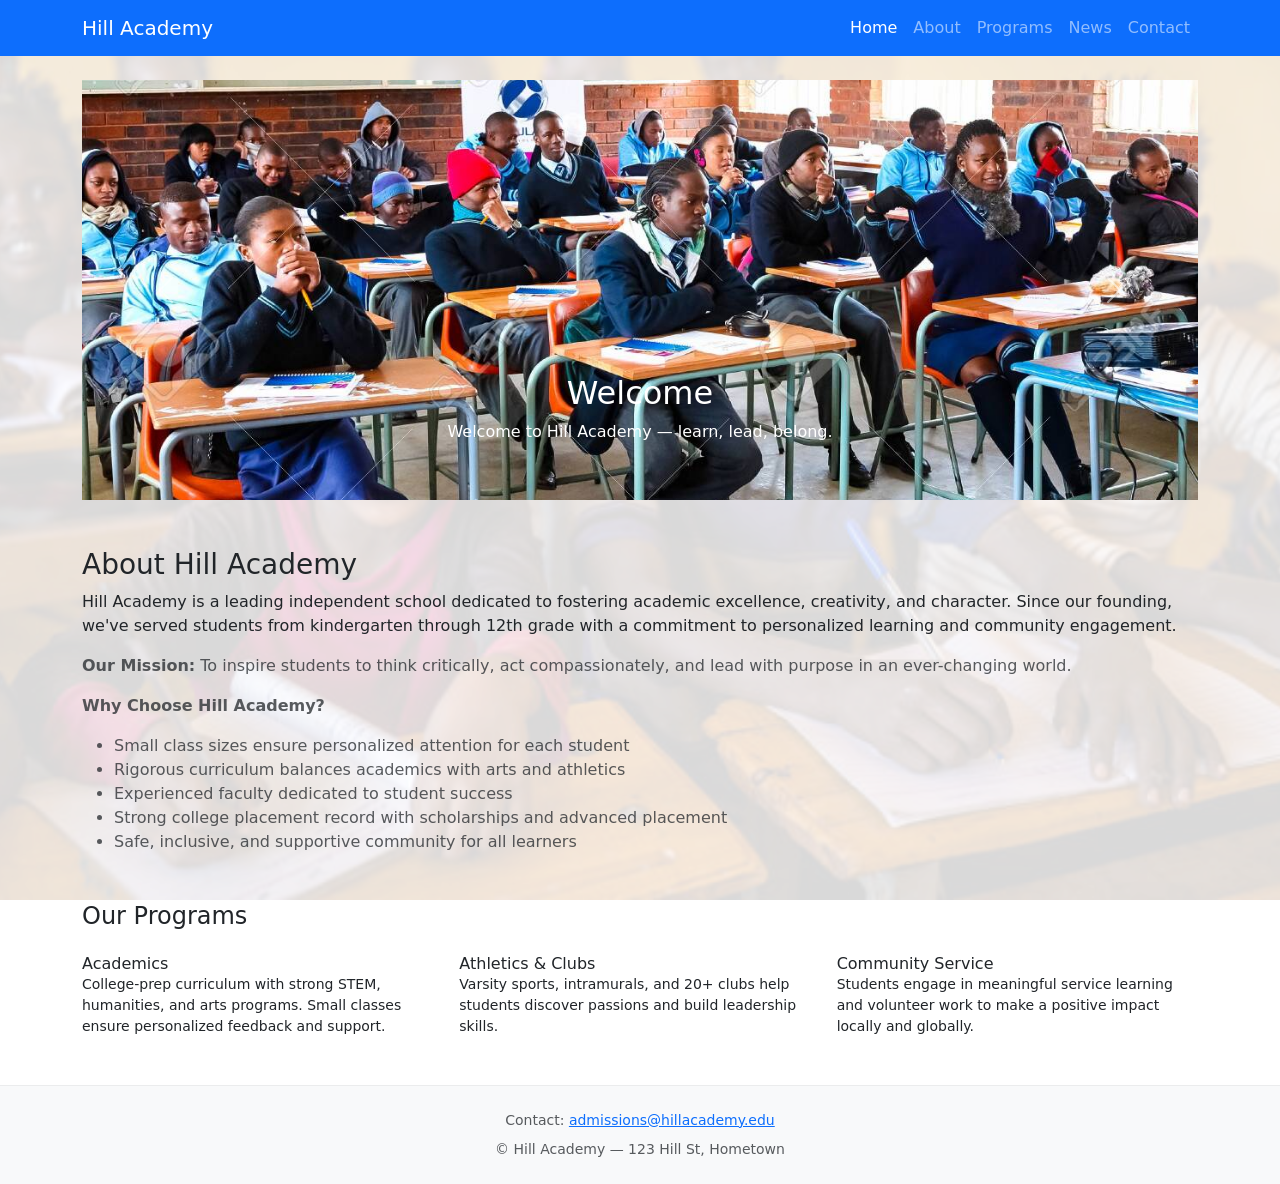
<file: dulton_home/index.html>
<!doctype html>
<!-- Simplified HTML for a beginner: uses Bootstrap but keeps structure minimal -->
<html lang="en">
  <head>
    <meta charset="utf-8"> <!-- text encoding -->
    <meta name="viewport" content="width=device-width, initial-scale=1"> <!-- responsive -->
    <title>Hill Academy</title>
    <!-- Bootstrap CSS (CDN) -->
    <link href="https://cdn.jsdelivr.net/npm/bootstrap@5.3.2/dist/css/bootstrap.min.css" rel="stylesheet">
    <!-- Local styles (keeps custom styles separate) -->
    <link rel="stylesheet" href="index.css">
  </head>
  <body>

    <!-- Simple navbar with brand and links -->
    <nav class="navbar navbar-expand-lg navbar-dark bg-primary">
      <div class="container">
        <a class="navbar-brand" href="#">Hill Academy</a>
        <button class="navbar-toggler" type="button" data-bs-toggle="collapse" data-bs-target="#menu">
          <span class="navbar-toggler-icon"></span>
        </button>

        <div class="collapse navbar-collapse" id="menu">
          <ul class="navbar-nav ms-auto">
            <li class="nav-item"><a class="nav-link active" href="#">Home</a></li>
            <li class="nav-item"><a class="nav-link" href="#about">About</a></li>
            <li class="nav-item"><a class="nav-link" href="programs.html">Programs</a></li>
            <li class="nav-item"><a class="nav-link" href="news.html">News</a></li>
            <li class="nav-item"><a class="nav-link" href="#contact">Contact</a></li>
          </ul>
        </div>
      </div>
    </nav>

    <!-- Hero: Bootstrap carousel with three slides (simple markup) -->
    <div class="container mt-4">
      <div id="hero" class="carousel slide" data-bs-ride="carousel">
        <div class="carousel-inner">
          <div class="carousel-item active">
            <!-- Use a local image file (kids5.jpg) instead of a remote URL -->
            <img src="kids5.jpg" class="d-block w-100 carouselimg" alt="Students on campus">
            <div class="carousel-caption d-none d-md-block">
              <h2>Welcome</h2>
              <p>Welcome to Hill Academy — learn, lead, belong.</p>
            </div>
          </div>
          <div class="carousel-item">
            <!-- Use a local webp image (kid6.webp) for smaller filesize where supported -->
            <img src="kid6.webp" class="d-block w-100 carouselimg" alt="Classroom">
          </div>
          <div class="carousel-item">
            <!-- Another local image (kids8.webp) as the third slide -->
            <img src="kids8.webp" class="d-block w-100 carouselimg" alt="Students working together">
          </div>
        </div>
        <button class="carousel-control-prev" type="button" data-bs-target="#hero" data-bs-slide="prev">
          <span class="carousel-control-prev-icon" aria-hidden="true"></span>
          <span class="visually-hidden">Previous</span>
        </button>
        <button class="carousel-control-next" type="button" data-bs-target="#hero" data-bs-slide="next">
          <span class="carousel-control-next-icon" aria-hidden="true"></span>
          <span class="visually-hidden">Next</span>
        </button>
      </div>
    </div>

    <!-- About section: expanded with more school information -->
    <section id="about" class="container my-5">
      <h3>About Hill Academy</h3>
      <p>Hill Academy is a leading independent school dedicated to fostering academic excellence, creativity, and character. Since our founding, we've served students from kindergarten through 12th grade with a commitment to personalized learning and community engagement.</p>
      <p class="text-muted"><strong>Our Mission:</strong> To inspire students to think critically, act compassionately, and lead with purpose in an ever-changing world.</p>
      <p class="text-muted"><strong>Why Choose Hill Academy?</strong></p>
      <ul class="text-muted">
        <li>Small class sizes ensure personalized attention for each student</li>
        <li>Rigorous curriculum balances academics with arts and athletics</li>
        <li>Experienced faculty dedicated to student success</li>
        <li>Strong college placement record with scholarships and advanced placement</li>
        <li>Safe, inclusive, and supportive community for all learners</li>
      </ul>
    </section>

    <!-- Programs: three simple cards using Bootstrap grid -->
    <section id="programs" class="container mb-5">
      <h4 class="mb-4">Our Programs</h4>
      <div class="row g-3">
        <div class="col-md-4">
          <div class="cardbox">
            <div class="card-body">
              <h6 class="card-title">Academics</h6>
              <p class="card-text small">College-prep curriculum with strong STEM, humanities, and arts programs. Small classes ensure personalized feedback and support.</p>
            </div>
          </div>
        </div>
        <div class="col-md-4">
          <div class="cardbox">
            <div class="card-body">
              <h6 class="card-title">Athletics & Clubs</h6>
              <p class="card-text small">Varsity sports, intramurals, and 20+ clubs help students discover passions and build leadership skills.</p>
            </div>
          </div>
        </div>
        <div class="col-md-4">
          <div class="cardbox">
            <div class="card-body">
              <h6 class="card-title">Community Service</h6>
              <p class="card-text small">Students engage in meaningful service learning and volunteer work to make a positive impact locally and globally.</p>
            </div>
          </div>
        </div>
      </div>
    </section>

    <!-- Contact / Footer area combined for simplicity -->
    <footer class="bg-light py-4">
      <div class="container text-center small text-muted">
        <div>Contact: <a href="mailto:admissions@hillacademy.edu">admissions@hillacademy.edu</a></div>
        <div class="mt-2">© Hill Academy — 123 Hill St, Hometown</div>
      </div>
    </footer>

    <!-- Bootstrap JS (bundle includes Popper) -->
    <script src="https://cdn.jsdelivr.net/npm/bootstrap@5.3.2/dist/js/bootstrap.bundle.min.js"></script>
  </body>
</html>
<!-- Document type: tells the browser to use HTML5 parsing -->
</file>
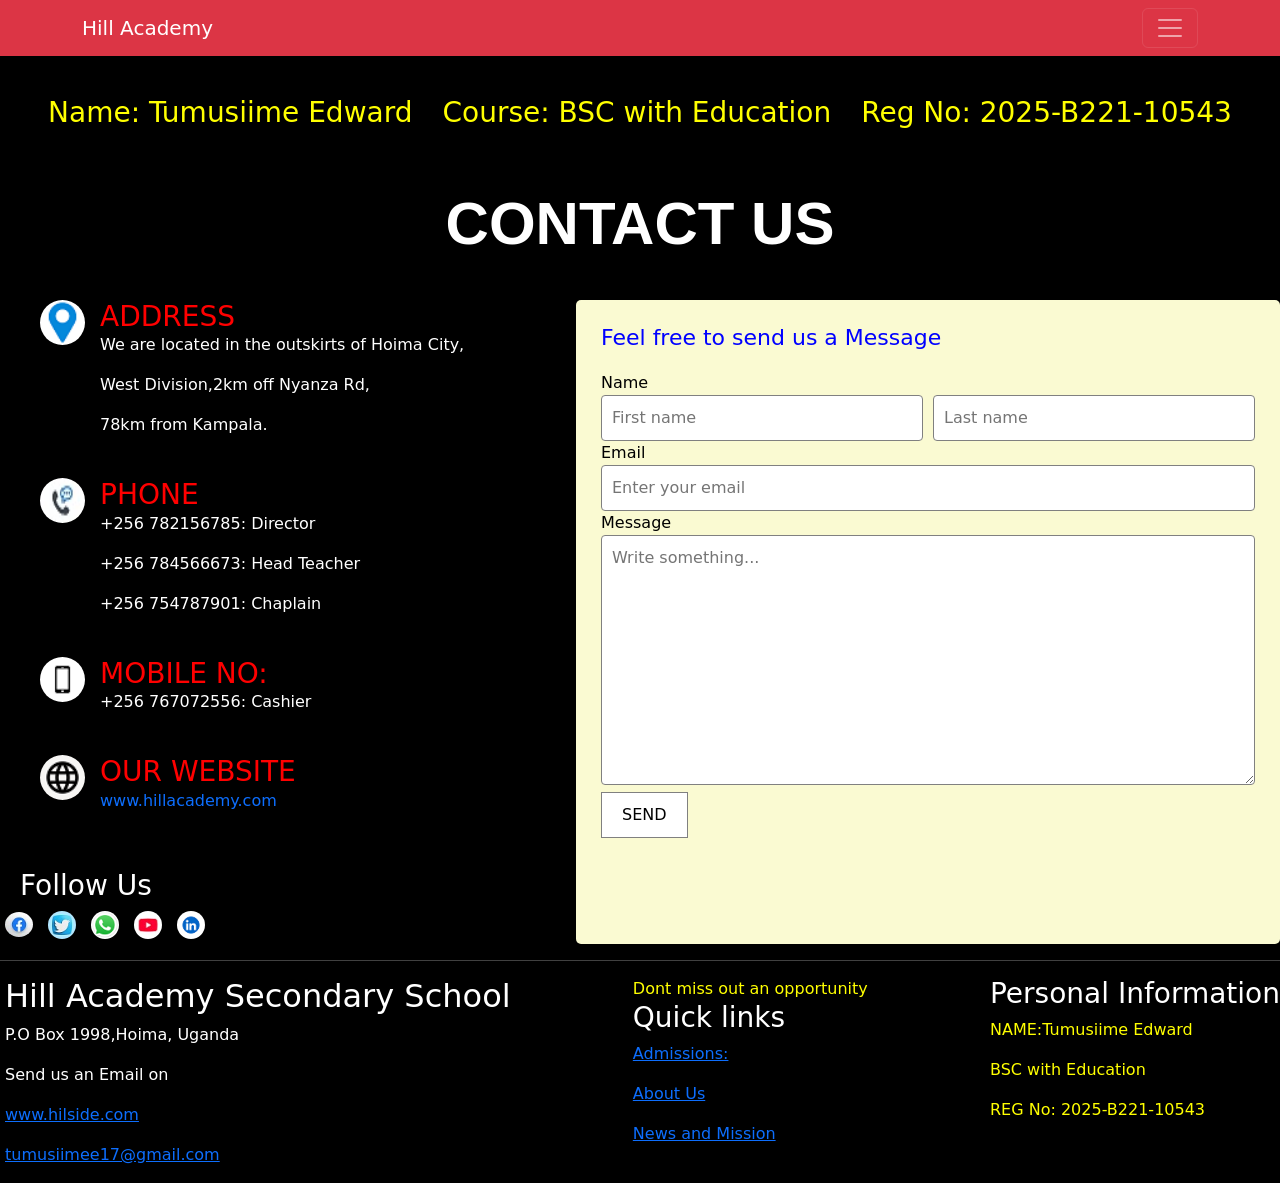
<file: group.html>
<!doctype html>
<html lang="en">
  <head>
    <meta charset="utf-8">
    <meta name="viewport" content="width=device-width, initial-scale=1">
    <title>Contact us</title>
    <link rel="stylesheet" href="./style.css">
    <link href="https://cdn.jsdelivr.net/npm/bootstrap@5.3.8/dist/css/bootstrap.min.css" rel="stylesheet" integrity="sha384-sRIl4kxILFvY47J16cr9ZwB07vP4J8+LH7qKQnuqkuIAvNWLzeN8tE5YBujZqJLB" crossorigin="anonymous">
  </head>
  <body>
    
    <!--navigation bar begins-->
    <nav class="navbar  navbar-dark bg-danger">
        <div class="container">
            <a class="navbar-brand" href="#">Hill Academy</a>

            <button class="navbar-toggler" type="button" data-bs-toggle="collapse" data-bs-target="#menu">
                <span class="navbar-toggler-icon"></span>
            </button>


                <div class="collapse navbar-collapse" id="menu">
                    <ul class="navbar-nav ms-auto">
                        <li class="nav-item"><a class="nav-link " href="#">Home</a></li>
                        <li class="nav-item"><a class="nav-link" href="#about">About</a></li>
                        <li class="nav-item"><a class="nav-link" href="#programs">Programs</a></li>
                        <li class="nav-item"><a class="nav-link" href="news.html">News</a></li>
                        <li class="nav-item"><a class="nav-link active" href="#contact">Contact us</a></li>
                    </ul>
                </div>
        </div>
    </nav>

    <!--navigation bar ends-->

<div class="body bg-black text-white">
    
    <div class="my-infor">
        
        <H3>Name: Tumusiime Edward</H3>
        <H3>Course: BSC with Education</H3>
        <H3>Reg No: 2025-B221-10543</H3>
    </div class="container text-center mt-5">
    <h1 class="heading">CONTACT US</h1>
    <div class="section-for-contacts">

        <!-- LEFT SECTION -->
        <div class="left-side">

            <div class="info-content">
                <img src="./location.png" class="icon">
                <div>
                    <h3>ADDRESS</h3>
                    <p>We are located in the outskirts of Hoima City,</p>
                    <p>West Division,2km off Nyanza Rd, </p>
                    <p>78km from Kampala.</p>
                </div>
            </div>

            <div class="info-content">
                <img src="./phone.jpg" class="icon">
                <div>
                    <h3>PHONE</h3>
                    <p>+256 782156785: Director</p>
                    <p>+256 784566673: Head Teacher</p>
                    <p>+256 754787901: Chaplain</p>
                </div>
            </div>

            <div class="info-content">
                <img src="./mobile.png" class="icon">
                <div>
                    <h3>MOBILE NO:</h3>
                    <p>+256 767072556: Cashier</p>
                </div>
            </div>

            <div class="info-content">
                <img src="./website.png" class="icon">
                <div>
                    <h3> OUR WEBSITE</h3>
                  <a href="website" style="text-decoration: none;"> <p>www.hillacademy.com</p></a>  
                </div>
            </div>

            <h3 class="follow">Follow Us</h3>
            <div class="socialmedia-icons">
                <img src="./facebook.jpg">
                <img src="./twitter.jpg">
                <img src="whatsapp.png">
                <img src="./youtube.jpg">
                <img src="./linkedin.png">
            </div>

        </div>

        <!-- RIGHT SIDE INFORMATION-->
        <div class="right-side">
            <h2 >Feel free to send us a Message</h2>

            <form>
                <label>Name </label>
                <div class="name-row">
                    <input type="text" placeholder="First name">
                    <input type="text" placeholder="Last name">
                </div>

                <label>Email </label>
                <input type="email" placeholder="Enter your email">

                <label>Message</label>
                <textarea placeholder="Write something..."></textarea>

                <button type="submit"> SEND</button>
            </form>
        </div>

    </div>
    <hr color=grey>
    <div class="footer">
        <div class="first-it">
        <h2>Hill Academy Secondary School</h2>
        <P>P.O Box 1998,Hoima, Uganda</P>
        <P>Send us an Email on</P>
        <P><a href="website"> <p>www.hilside.com</p></a></P>
        <P><a href="web">tumusiimee17@gmail.com</a></P>

        </div>
        <div class="pinfor">
            <h>Dont miss out an opportunity</h>
            <h3>Quick links</h3>
            <p><a href="Apply now">Admissions:</a></p>
            <p><a href="Results">About Us</a></p>
            <p><a href="news and about us">News and Mission</a></p>
        </div>
        <div class="pinfor">
            <h3> Personal Information</h3>
            <p>NAME:Tumusiime Edward</p>
            <p>BSC with  Education</p>
            <p color="solid-black">REG No: 2025-B221-10543</p>

        </div>
        
    </div>

            
</div>

<script src="https://cdn.jsdelivr.net/npm/bootstrap@5.3.8/dist/js/bootstrap.bundle.min.js" integrity="sha384-FKyoEForCGlyvwx9Hj09JcYn3nv7wiPVlz7YYwJrWVcXK/BmnVDxM+D2scQbITxI" crossorigin="anonymous"></script>
<script src=""></script>
  </body>
</html>
</file>
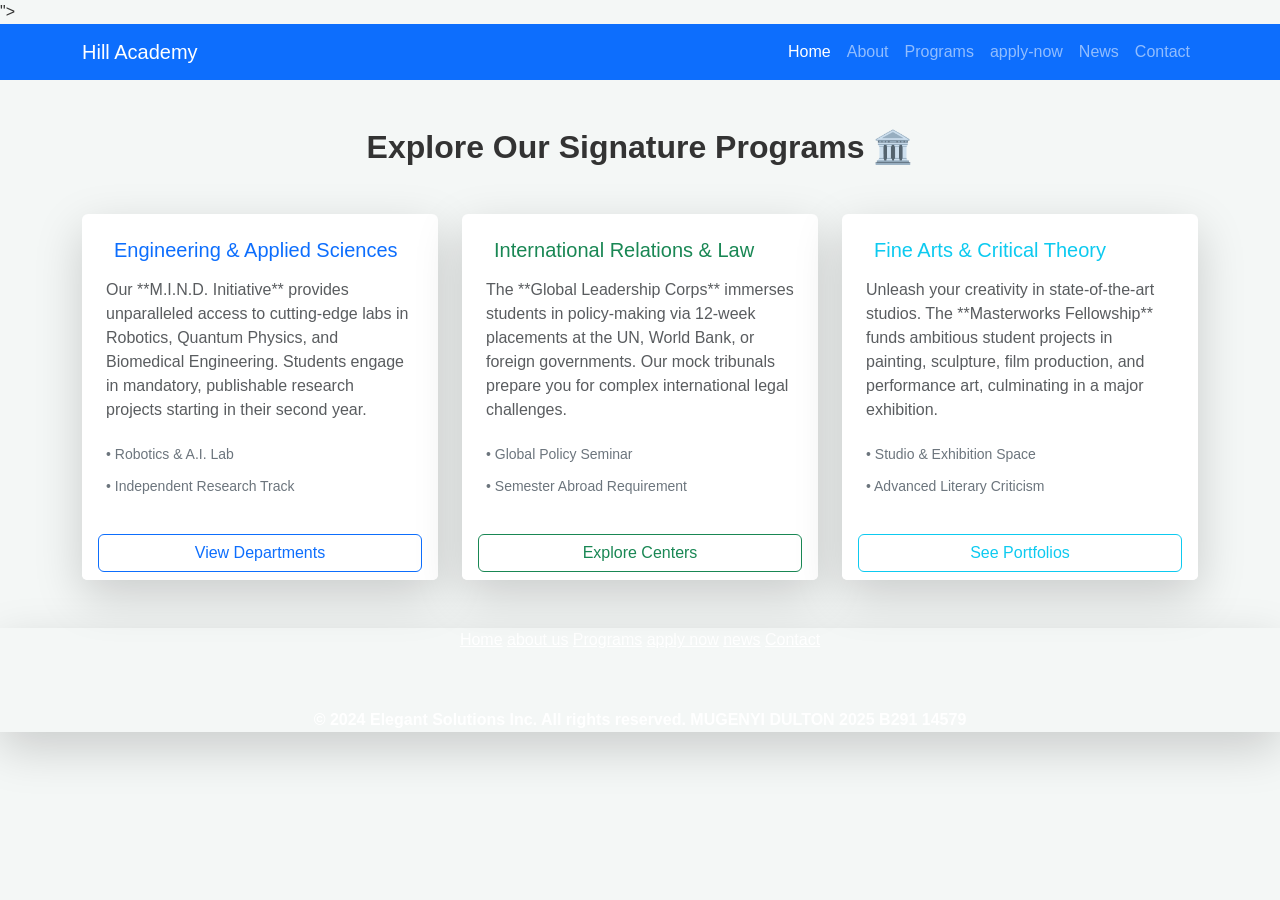
<file: programs.html>
<!DOCTYPE html>
<html lang="en">

<head>
    <meta charset="UTF-8">
    <meta name="viewport" content="width=device-width, initial-scale=1.0">
    <title>hillacademy</title>
    <link href="https://cdn.jsdelivr.net/npm/bootstrap@5.3.2/dist/css/bootstrap.min.css" rel="stylesheet">
  <link rel="stylesheet" href="https://dultonthegreat-cs-it.github.io/group-f-web/css/programs.css">">

</head>

<body>
    <br>
    <nav class="navbar navbar-expand-lg navbar-dark bg-primary">
        <div class="container">
            <a class="navbar-brand" href="#">Hill Academy</a>
            <button class="navbar-toggler" type="button" data-bs-toggle="collapse" data-bs-target="#menu">
                <span class="navbar-toggler-icon"></span>
            </button>
            <div class="collapse navbar-collapse" id="menu">
                <ul class="navbar-nav ms-auto">
                    <li class="nav-item"><a class="nav-link active" href="index.html">Home</a></li>
                    <li class="nav-item"><a class="nav-link" href="about-us.html">About</a></li>
                    <li class="nav-item"><a class="nav-link" href="programs.html">Programs</a></li>
                    <li class="nav-item"><a class="nav-link" href="apply-now.html">apply-now</a></li>
                    <li class="nav-item"><a class="nav-link" href="news.html">News</a></li>
                    <li class="nav-item"><a class="nav-link" href="contacts.html">Contact</a></li>
                </ul>
            </div>
        </div>
    </nav>
    <section class="container my-5">
        <h2 class="text-center mb-5 fw-bold">Explore Our Signature Programs 🏛️</h2>
        <div class="row row-cols-1 row-cols-md-3 g-4">

            <div class="col">
                <div class="card h-100 border-0 shadow-lg">
                    <div class="card-body p-4">
                        <h5 class="card-title text-primary mb-3">
                            <i class="bi bi-robot me-2"></i>Engineering & Applied Sciences
                        </h5>
                        <p class="card-text text-muted">
                            Our **M.I.N.D. Initiative** provides unparalleled access to cutting-edge labs in Robotics,
                            Quantum Physics, and Biomedical Engineering. Students engage in mandatory, publishable
                            research projects starting in their second year.
                        </p>
                        <ul class="list-group list-group-flush mt-3">
                            <li class="list-group-item px-0 py-1 border-0 text-secondary"><small>• Robotics & A.I.
                                    Lab</small></li>
                            <li class="list-group-item px-0 py-1 border-0 text-secondary"><small>• Independent Research
                                    Track</small></li>
                        </ul>
                    </div>
                    <div class="card-footer bg-white border-top-0 d-grid">
                        <a href="#" class="btn btn-outline-primary">View Departments</a>
                    </div>
                </div>
            </div>

            <div class="col">
                <div class="card h-100 border-0 shadow-lg">
                    <div class="card-body p-4">
                        <h5 class="card-title text-success mb-3">
                            <i class="bi bi-globe2 me-2"></i>International Relations & Law
                        </h5>
                        <p class="card-text text-muted">
                            The **Global Leadership Corps** immerses students in policy-making via 12-week placements at
                            the UN, World Bank, or foreign governments. Our mock tribunals prepare you for complex
                            international legal challenges.
                        </p>
                        <ul class="list-group list-group-flush mt-3">
                            <li class="list-group-item px-0 py-1 border-0 text-secondary"><small>• Global Policy
                                    Seminar</small></li>
                            <li class="list-group-item px-0 py-1 border-0 text-secondary"><small>• Semester Abroad
                                    Requirement</small></li>
                        </ul>
                    </div>
                    <div class="card-footer bg-white border-top-0 d-grid">
                        <a href="#" class="btn btn-outline-success">Explore Centers</a>
                    </div>
                </div>
            </div>

            <div class="col">
                <div class="card h-100 border-0 shadow-lg">
                    <div class="card-body p-4">
                        <h5 class="card-title text-info mb-3">
                            <i class="bi bi-palette me-2"></i>Fine Arts & Critical Theory
                        </h5>
                        <p class="card-text text-muted">
                            Unleash your creativity in state-of-the-art studios. The **Masterworks Fellowship** funds
                            ambitious student projects in painting, sculpture, film production, and performance art,
                            culminating in a major exhibition.
                        </p>
                        <ul class="list-group list-group-flush mt-3">
                            <li class="list-group-item px-0 py-1 border-0 text-secondary"><small>• Studio & Exhibition
                                    Space</small></li>
                            <li class="list-group-item px-0 py-1 border-0 text-secondary"><small>• Advanced Literary
                                    Criticism</small></li>
                        </ul>
                    </div>
                    <div class="card-footer bg-white border-top-0 d-grid">
                        <a href="#" class="btn btn-outline-info">See Portfolios</a>
                    </div>
                </div>
            </div>

        </div>
    </section>
    <footer class="bg-gray-900 text-white shadow-lg mt-10 p-6 md:p-8">
        <center>
            <div class="container mx-auto">

                <nav class="flex flex-wrap justify-center space-x-4 md:space-x-8 pb-4 mb-4 border-b border-gray-700">
                    <a href="index.html" class="text-white footer-link transition duration-200">Home</a>
                    <a href="about-us.html" class="text-white footer-link transition duration-200">about us</a>
                    <a href="programm.html" class="text-white footer-link transition duration-200">Programs</a>
                    <a href="apply-now.html" class="text-white footer-link transition duration-200">apply now</a>
                    <a href="news.html" class="text-white footer-link transition duration-200">news</a>
                    <a href="contacts.html" class="text-white footer-link transition duration-200">Contact</a>
                </nav>

                <b>
                    <p class="text-center text-sm text-gray-400 pt-2">
                        © 2024 Elegant Solutions Inc. All rights reserved.
                        MUGENYI DULTON 2025 B291 14579
                    </p>
                </b>

            </div>
        </center>
    </footer>
    <script src="https://cdn.jsdelivr.net/npm/bootstrap@5.3.2/dist/js/bootstrap.bundle.min.js"></script>

</body>

</html>
</file>
<file: dulton_home/index.css>
/* Hill Academy - Simple CSS for a beginner */

/* Page background with image and overlay for readability */
body {
  font-family: Inter, system-ui, -apple-system, "Segoe UI", Roboto, "Helvetica Neue", Arial;
  background-image: url('kids7.jpg');
  background-attachment: fixed;
  background-size: cover;
  background-position: center;
  color: #212529;
}

/* Semi-transparent overlay on top of background image
   
   What is this doing?
   - We use body::before to create a pseudo-element (a fake element that isn't in the HTML)
   - This pseudo-element sits between the background image and the page content
   - It acts like a translucent layer that lightens the image, making text more readable
   
   Why do we need it?
   - The background image (kids7.jpg) has colors that might make text hard to read
   - The white overlay brightens the image without covering it completely
   - This improves contrast and readability of text over the background
   
   How it works:
   - position: fixed keeps the overlay stuck in place as you scroll
   - z-index: -1 puts it BEHIND the page content but IN FRONT OF the background image
   - rgba(255, 255, 255, 0.85) is white with 85% opacity (15% transparent)
   - The 0.85 value can be adjusted: higher = darker overlay, lower = lighter
*/
body::before {
  content: '';
  position: fixed;
  top: 0;
  left: 0;
  width: 100%;
  height: 100%;
  background: rgba(255, 255, 255, 0.85);
  z-index: -1;
  pointer-events: none;
}

/* Carousel images: fixed height, fill the space */

/* Carousel images: fixed height, fill the space */
.carouselimg {
  height: 420px;
  object-fit: cover;
}

/* Mobile: smaller carousel images */
@media (max-width: 768px) {
  .carouselimg { height: 240px; }
}

/* Cards: rounded corners */

/* Cards: rounded corners */
.cardbox {
  border-radius: 12px;
}

/* Focus outlines for keyboard navigation */
a:focus, button:focus, .btn:focus, .navbar-toggler:focus {
  outline: 3px solid rgba(25, 118, 210, 0.15);
  outline-offset: 2px;
}

/* Container padding */
.container {
  padding-left: 12px;
  padding-right: 12px;
}

/* Footer border */
footer {
  border-top: 1px solid rgba(0, 0, 0, 0.05);
}
</file>
<file: style.css>
.body {
    width: 100%;
    margin: auto;
    padding-top: 40px;
}


    .heading {
    text-align: center;
    font-size: 60px;
    margin-bottom: 40px;
    color:white;
    font-family: Arial, Helvetica, sans-serif;
    font-weight:bold;
}

.section-for-contacts {
    display: flex;
    justify-content: space-between;
    flex-wrap: wrap;
}

.left-side {
    width:40% ;
    min-width: 280px;
}


.info-content {
    display: flex;
    margin-bottom: 25px;
    margin-left: 40px;
}

.icon {
    width: 45px;
    height: 45px;
    margin-right: 15px;
    
}

.info-content h3 {
    margin: 0;
    color: red;
}

.socialmedia-icons img {
    width: 28px;
    margin-right: 10px;
    cursor: pointer;
    
}

.follow {
    margin-top: 40px;
    margin-left: 20px;
}

.right-side {
    width: 55%;
    min-width: 300px;
    background: lightgoldenrodyellow;
    color: black;
    padding: 25px;
    border-radius: 5px;
}


.right-side h2 {
    font-size: 22px;
    margin-bottom: 20px;
    color:blue;
}

input{
    width: 100%;
    padding: 10px;
    margin-top: 5px;
    margin-bottom: 15px;
    border: 1px solid grey;
    border-radius: 4px;
    font-size: 15px;
}

textarea {
    width: 100%;
    padding: 10px;
    margin-top: 5px;
    margin-bottom: 15px;
    border: 1px solid grey;
    border-radius: 4px;
    font-size: 15px;
    height: 250px;
}

.name-row {
    display: flex;
    gap: 10px;
}


img {
    border-radius: 100%;
}

button {
    padding: 10px 20px;
    background:white;
    border: solid gray 1px;
    border-radius: 4px;

}

button:hover {
    background: burlywood;
    color: white;
    border-radius: 20px;
}

.nav-right {
    display: flex;
    gap: 25px;
}

.nav-item {
    cursor: pointer;
    padding: 8px 12px;
    border-radius: 5px;
    
}


.nav-item:hover {
    background: lightseagreen;
    border-radius: 25px;
}

/*footer section*/
.footer{
    display: flex;
    justify-content: space-between;
    background: black;
    color: white;
}
.my-infor{
    display: flex;
    gap: 30px;
    color: yellow;
    margin-bottom: 50px;
    justify-content: center;
}
.first-it{
    margin-left: 5px;
}
.pinfor{
    color: yellow;
}
.pinfor h3{
    color: white;
}
.container{
    display: flex;
}
.nav-item{
    display: flex;
}
.socialmedia-icons{
    margin-left: 30px;
    margin: 5px;
   
}
</file>
